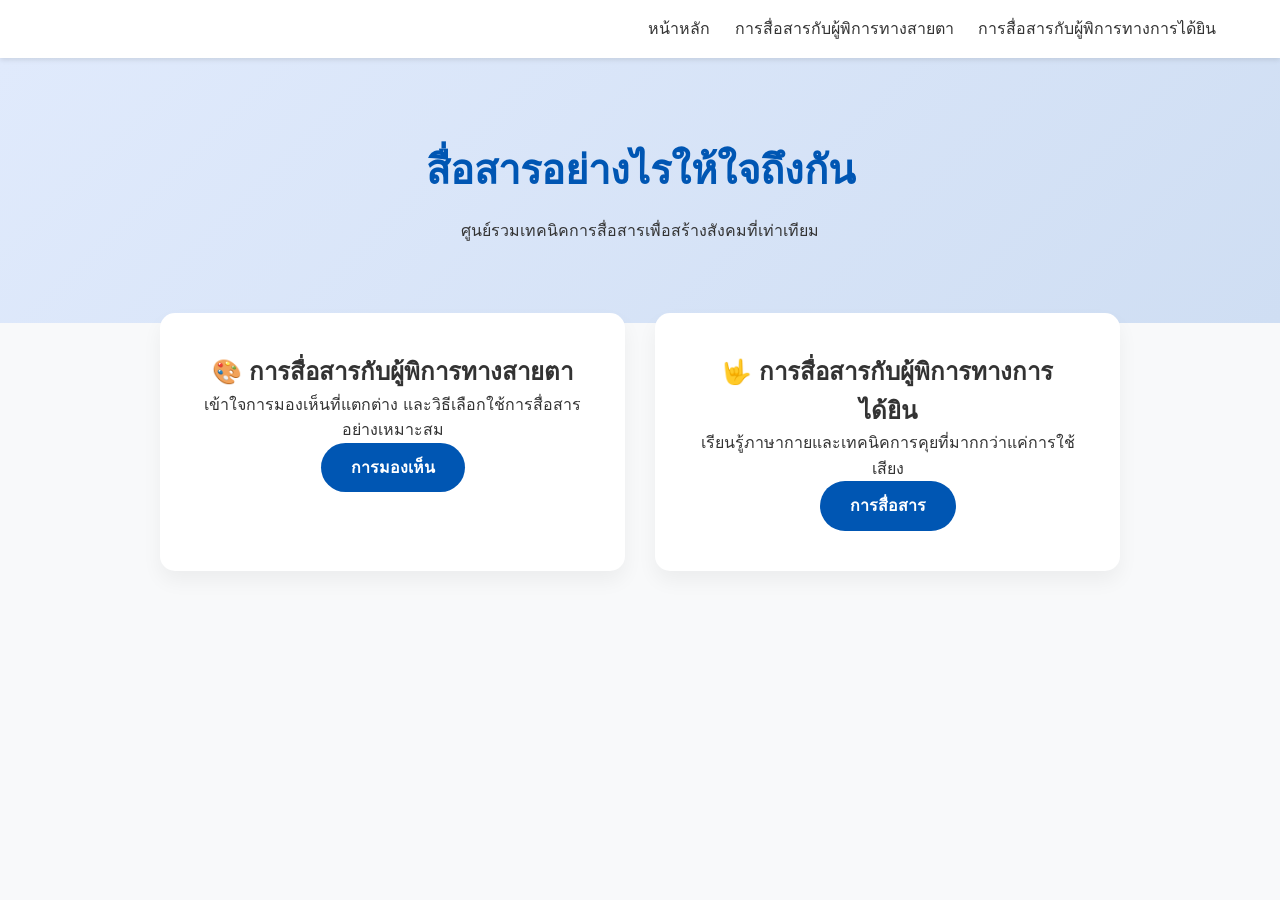
<file: index.html>
<!DOCTYPE html>
<html lang="th">
<head>
    <meta charset="UTF-8">
    <title>Bridge the Gap - หน้าหลัก</title>
    <link rel="stylesheet" href="style.css">
</head>
<body>
    <nav>
        <a href="index.html" class="logo"></a>
        <div>
            <a href="index.html">หน้าหลัก</a>
            <a href="color.html">การสื่อสารกับผู้พิการทางสายตา</a>
            <a href="hearing.html">การสื่อสารกับผู้พิการทางการได้ยิน</a>
        </div>
    </nav>

    <header class="hero">
        <h1>สื่อสารอย่างไรให้ใจถึงกัน</h1>
        <p>ศูนย์รวมเทคนิคการสื่อสารเพื่อสร้างสังคมที่เท่าเทียม</p>
    </header>

    <div class="container">
        <div class="card-grid">
            <div class="card">
                <h2>🎨 การสื่อสารกับผู้พิการทางสายตา</h1>
                <p>เข้าใจการมองเห็นที่แตกต่าง และวิธีเลือกใช้การสื่อสารอย่างเหมาะสม</p>
                <a href="color.html" class="btn">การมองเห็น</a>
            </div>
            <div class="card">
                <h2>🤟 การสื่อสารกับผู้พิการทางการได้ยิน</h1>
                <p>เรียนรู้ภาษากายและเทคนิคการคุยที่มากกว่าแค่การใช้เสียง</p>
                <a href="hearing.html" class="btn">การสื่อสาร</a>
            </div>
        </div>
    </div>
</body>
</html>
</file>
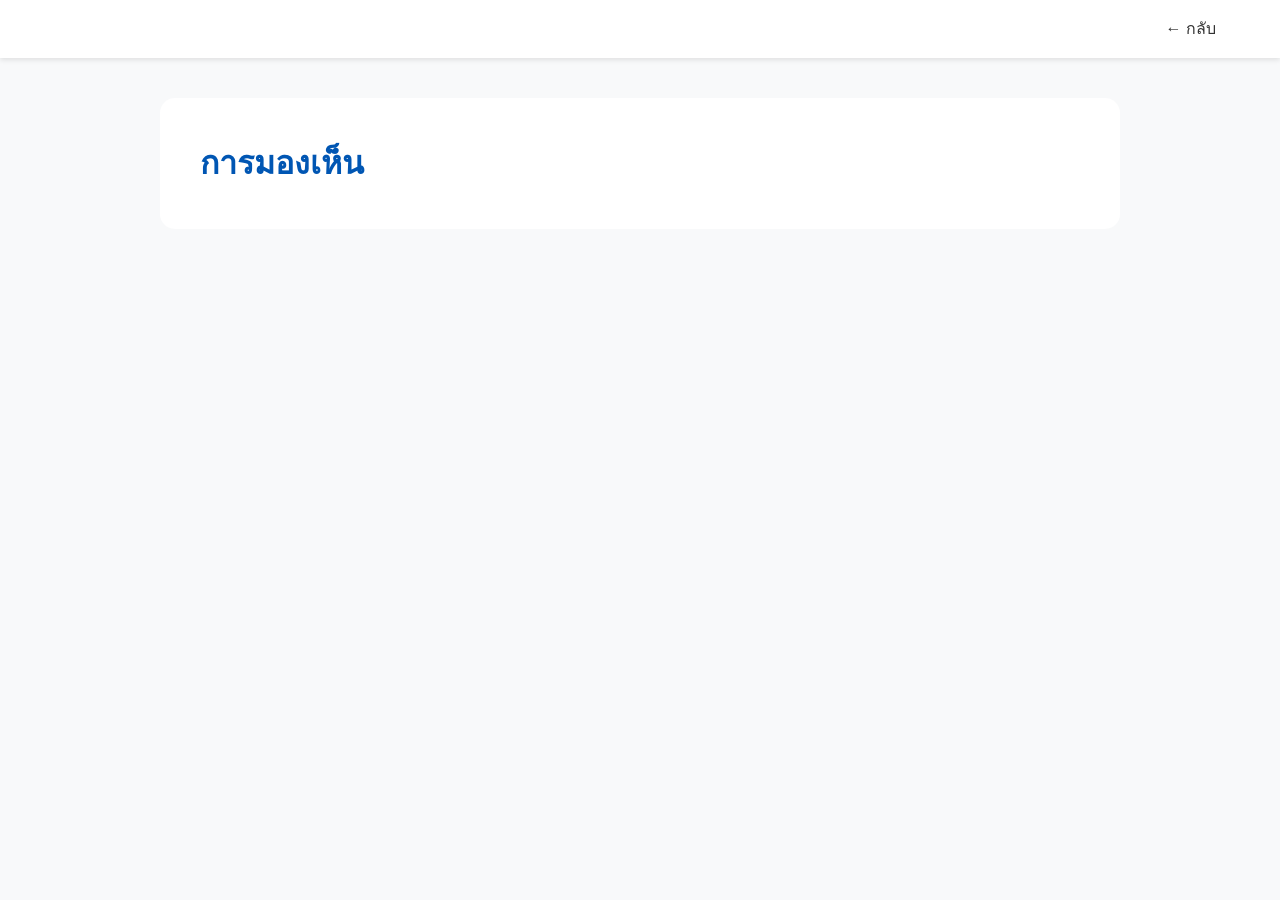
<file: color.html>
<!DOCTYPE html>
<html lang="th">
<head>
    <meta charset="UTF-8">
    <title>Communication for Color Blind</title>
    <link rel="stylesheet" href="style.css">
</head>
<body>
    <nav>
        <a href="index.html" class="logo"></a>
        <a href="index.html">← กลับ</a>
    </nav>

    <div class="container">
        <div class="content-box">
            <h1 style="color: var(--primary-blue);">การมองเห็น</h1>
            
        </div>
    </div>
</body>
</html>
</file>
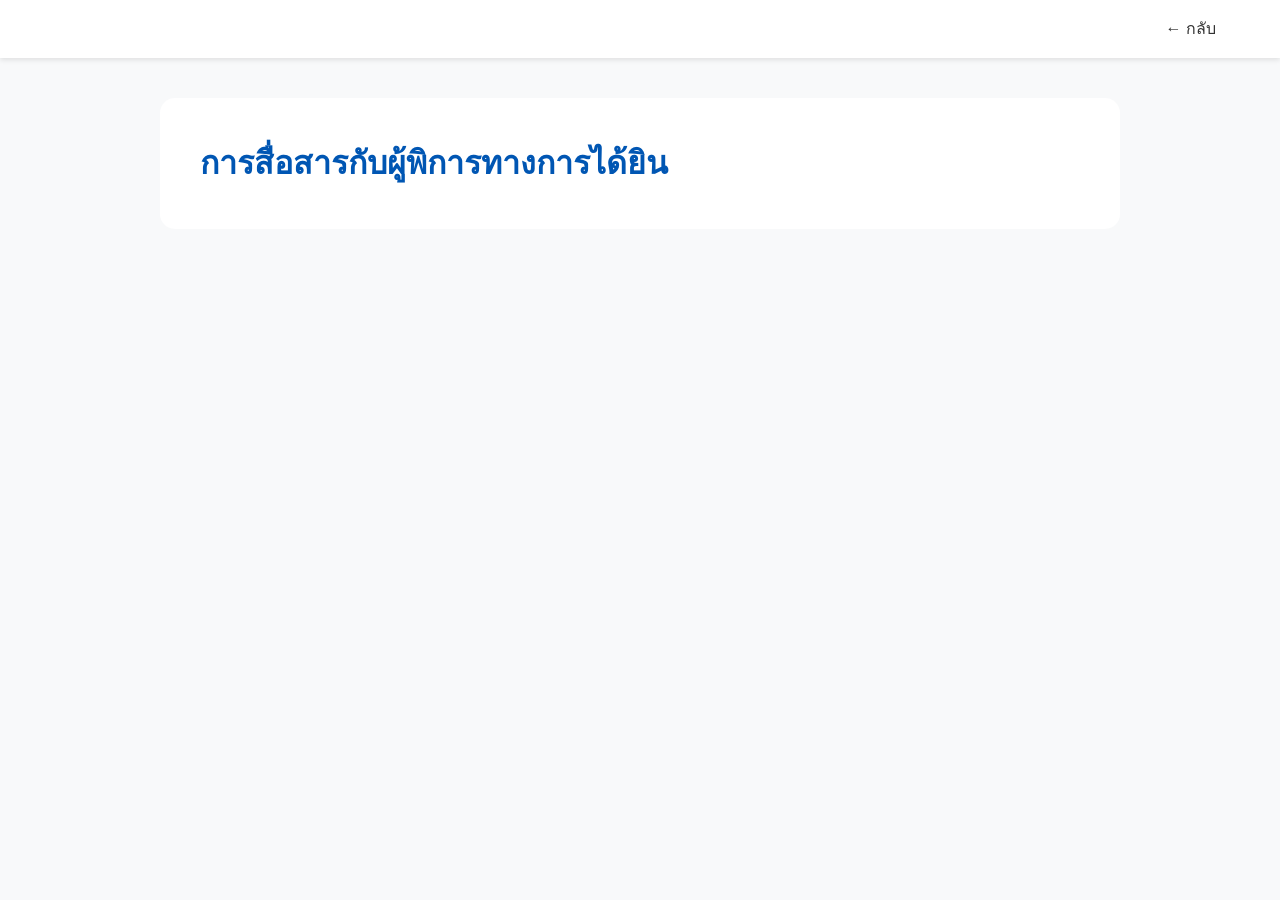
<file: hearing.html>
<!DOCTYPE html>
<html lang="th">
<head>
    <meta charset="UTF-8">
    <title>Communication for Deaf/Mute</title>
    <link rel="stylesheet" href="style.css">
</head>
<body>
    <nav>
        <a href="index.html" class="logo"></a>
        <a href="index.html">← กลับ</a>
    </nav>

    <div class="container">
        <div class="content-box">
            <h1 style="color: var(--primary-blue);">การสื่อสารกับผู้พิการทางการได้ยิน</h1>
            
    </div>
</body>
</html>
</file>
<file: style.css>
/* Global Settings */
:root {
    --primary-blue: #0056b3;
    --secondary-blue: #e0eafc;
    --success-green: #28a745;
    --warning-yellow: #ffc107;
    --dark-text: #333;
    --light-bg: #f8f9fa;
    --white: #ffffff;
}

* {
    margin: 0;
    padding: 0;
    box-sizing: border-box;
    font-family: 'Sarabun', sans-serif;
}

body {
    background-color: var(--light-bg);
    color: var(--dark-text);
    line-height: 1.6;
}

/* Navigation */
nav {
    background: var(--white);
    padding: 1rem 5%;
    display: flex;
    justify-content: space-between;
    align-items: center;
    box-shadow: 0 2px 5px rgba(0,0,0,0.1);
    position: sticky;
    top: 0;
    z-index: 1000;
}

.logo {
    font-size: 1.5rem;
    font-weight: bold;
    color: var(--primary-blue);
    text-decoration: none;
}

nav a {
    text-decoration: none;
    color: var(--dark-text);
    margin-left: 20px;
    font-weight: 500;
}

/* Hero & Headers */
.hero {
    padding: 80px 20px;
    text-align: center;
    background: linear-gradient(135deg, var(--secondary-blue), #cfdef3);
}

.hero h1 {
    font-size: 2.5rem;
    color: var(--primary-blue);
    margin-bottom: 1rem;
}

/* Layout Containers */
.container {
    max-width: 1000px;
    margin: 40px auto;
    padding: 0 20px;
}

/* Cards & Content */
.card-grid {
    display: grid;
    grid-template-columns: repeat(auto-fit, minmax(300px, 1fr));
    gap: 30px;
    margin-top: -50px;
}

.card {
    background: var(--white);
    padding: 40px;
    border-radius: 15px;
    box-shadow: 0 10px 20px rgba(0,0,0,0.05);
    text-align: center;
    transition: 0.3s;
}

.card:hover { transform: translateY(-10px); }

.content-box {
    background: var(--white);
    padding: 40px;
    border-radius: 15px;
    margin-bottom: 20px;
}

/* Buttons */
.btn {
    display: inline-block;
    padding: 12px 30px;
    background-color: var(--primary-blue);
    color: white;
    text-decoration: none;
    border-radius: 25px;
    font-weight: bold;
    transition: 0.3s;
}

.btn:hover { opacity: 0.9; }

/* Tip Box */
.tip {
    border-left: 5px solid var(--primary-blue);
    background: #f0f7ff;
    padding: 20px;
    margin: 20px 0;
    border-radius: 0 10px 10px 0;
}
</file>
